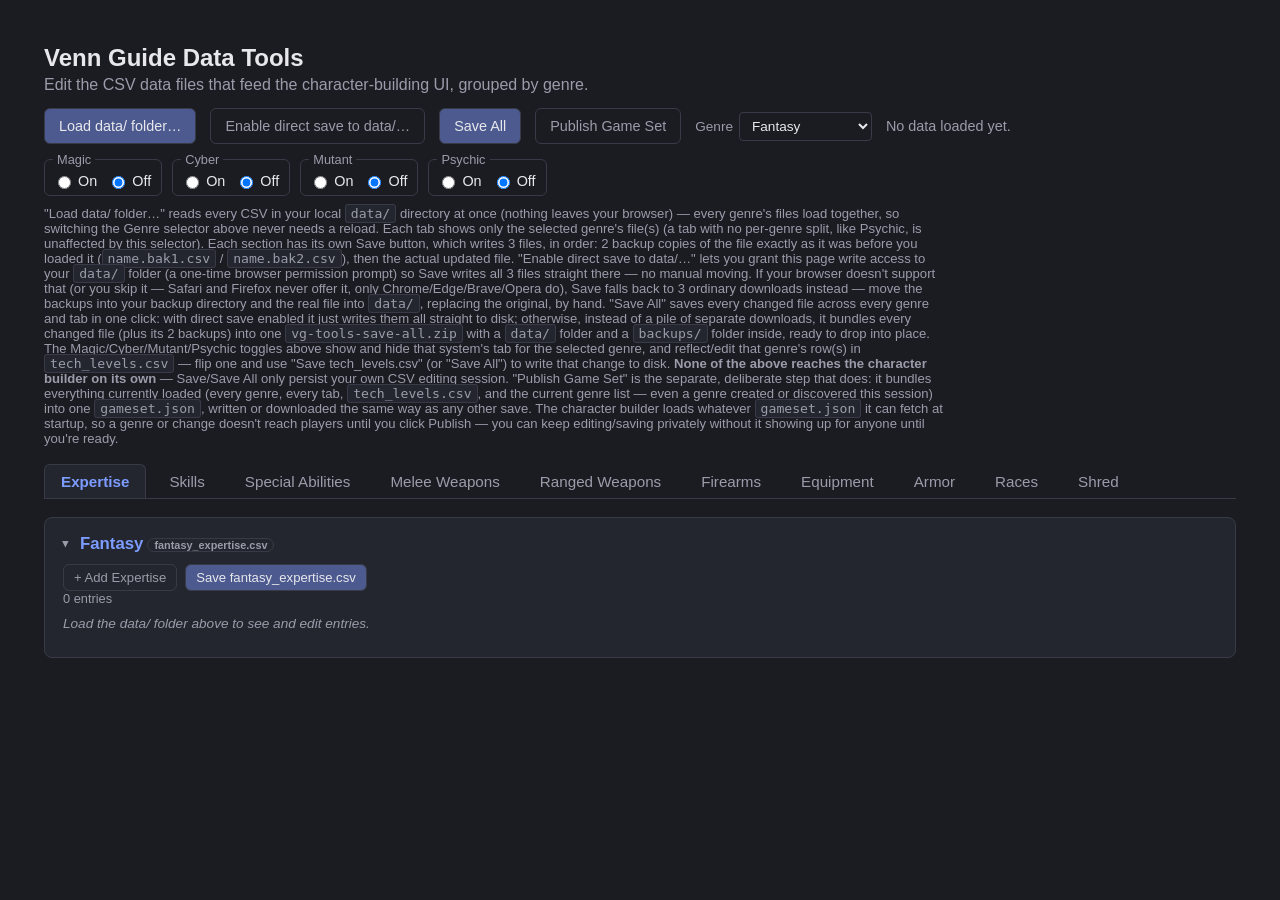
<file: vg-tools.html>
<!DOCTYPE html>
<html lang="en">
<head>
<meta charset="UTF-8">
<meta name="viewport" content="width=device-width, initial-scale=1.0">
<title>VennRPG — Venn Guide Data Tools</title>
<link rel="icon" href="data:,">
<link rel="stylesheet" href="src/style.css">
<link rel="stylesheet" href="src/vg-tools.css">
</head>
<body>
<div class="vg-shell">

  <header class="vg-header">
    <h1>Venn Guide Data Tools</h1>
    <p class="vg-sub">Edit the CSV data files that feed the character-building UI, grouped by genre.</p>
    <div class="vg-load-row">
      <button id="loadFolderBtn" type="button">Load data/ folder…</button>
      <button id="enableDirectSaveBtn" type="button" class="secondary">Enable direct save to data/…</button>
      <button id="vgSaveAllBtn" type="button">Save All</button>
      <button id="vgPublishBtn" type="button" class="secondary">Publish Game Set</button>
      <label class="vg-genre-select-label">
        Genre
        <select id="vgGenreSelect"></select>
      </label>
      <button id="vgSaveTechLevelsBtn" type="button" hidden>Save tech_levels.csv</button>
      <span id="loadStatus" class="vg-load-status">No data loaded yet.</span>
    </div>
    <div class="vg-toggle-row">
      <fieldset class="magic-field">
        <legend>Magic</legend>
        <label><input type="radio" name="vgMagicEnabled" id="vgMagicEnabledOn" value="on"> On</label>
        <label><input type="radio" name="vgMagicEnabled" id="vgMagicEnabledOff" value="off" checked> Off</label>
      </fieldset>
      <fieldset class="magic-field">
        <legend>Cyber</legend>
        <label><input type="radio" name="vgCyberEnabled" id="vgCyberEnabledOn" value="on"> On</label>
        <label><input type="radio" name="vgCyberEnabled" id="vgCyberEnabledOff" value="off" checked> Off</label>
      </fieldset>
      <fieldset class="magic-field">
        <legend>Mutant</legend>
        <label><input type="radio" name="vgMutantEnabled" id="vgMutantEnabledOn" value="on"> On</label>
        <label><input type="radio" name="vgMutantEnabled" id="vgMutantEnabledOff" value="off" checked> Off</label>
      </fieldset>
      <fieldset class="magic-field">
        <legend>Psychic</legend>
        <label><input type="radio" name="vgPsychicEnabled" id="vgPsychicEnabledOn" value="on"> On</label>
        <label><input type="radio" name="vgPsychicEnabled" id="vgPsychicEnabledOff" value="off" checked> Off</label>
      </fieldset>
    </div>
    <div id="vgNewGenreForm" class="vg-new-genre-form" hidden></div>
    <p class="vg-note">
      "Load data/ folder…" reads every CSV in your local <code>data/</code> directory at once (nothing leaves your
      browser) — every genre's files load together, so switching the Genre selector above never needs a reload.
      Each tab shows only the selected genre's file(s) (a tab with no per-genre split, like Psychic, is unaffected
      by this selector). Each section has its own Save button, which writes 3 files, in order: 2 backup copies of
      the file exactly as it was before you loaded it (<code>name.bak1.csv</code> / <code>name.bak2.csv</code>),
      then the actual updated file. "Enable direct save to data/…" lets you grant this page write access to your
      <code>data/</code> folder (a one-time browser permission prompt) so Save writes all 3 files straight there —
      no manual moving. If your browser doesn't support that (or you skip it — Safari and Firefox never offer
      it, only Chrome/Edge/Brave/Opera do), Save falls back to 3 ordinary downloads instead — move the backups
      into your backup directory and the real file into <code>data/</code>, replacing the original, by hand.
      "Save All" saves every changed file across every genre and tab in one click: with direct save enabled it
      just writes them all straight to disk; otherwise, instead of a pile of separate downloads, it bundles
      every changed file (plus its 2 backups) into one <code>vg-tools-save-all.zip</code> with a
      <code>data/</code> folder and a <code>backups/</code> folder inside, ready to drop into place. The
      Magic/Cyber/Mutant/Psychic toggles above show and hide that system's tab for the selected genre, and
      reflect/edit that genre's row(s) in <code>tech_levels.csv</code> — flip one and use "Save tech_levels.csv"
      (or "Save All") to write that change to disk. <strong>None of the above reaches the character builder
      on its own</strong> — Save/Save All only persist your own CSV editing session. "Publish Game Set" is the
      separate, deliberate step that does: it bundles everything currently loaded (every genre, every tab,
      <code>tech_levels.csv</code>, and the current genre list — even a genre created or discovered this
      session) into one <code>gameset.json</code>, written or downloaded the same way as any other save. The
      character builder loads whatever <code>gameset.json</code> it can fetch at startup, so a genre or change
      doesn't reach players until you click Publish — you can keep editing/saving privately without it showing
      up for anyone until you're ready.
    </p>
  </header>

  <nav class="vg-tabs" id="vgTabs"></nav>

  <main class="vg-tabpanels" id="vgTabPanels"></main>

</div>

<dialog id="vgMagicEditDialog" class="vg-magic-edit-dialog">
  <form method="dialog">
    <div id="vgMagicEditFields" class="vg-magic-edit-fields"></div>
    <div class="vg-magic-edit-actions">
      <button type="submit">Close</button>
    </div>
  </form>
</dialog>

<script src="src/vg-tools.js"></script>
</body>
</html>
</file>
<file: src/style.css>
:root {
  --bg: #1b1c22;
  --panel-bg: #24262f;
  --panel-border: #383b47;
  --text: #e8e8ec;
  --text-dim: #9a9caa;
  --accent: #7c9cff;
  --accent-dim: #4c5a8f;
  --dot-empty: #3a3d4a;
  --dot-filled: #7c9cff;
  font-family: -apple-system, BlinkMacSystemFont, "Segoe UI", Roboto, sans-serif;
}

* { box-sizing: border-box; }

body {
  margin: 0;
  background: var(--bg);
  color: var(--text);
  padding: 24px;
}

.sheet {
  max-width: 1100px;
  margin: 0 auto;
  display: flex;
  flex-direction: column;
  gap: 20px;
}

h1 { font-size: 1.4rem; margin: 0 0 12px; }
h2 { font-size: 1.1rem; margin: 0 0 12px; color: var(--accent); }

.sheet-header {
  background: var(--panel-bg);
  border: 1px solid var(--panel-border);
  border-radius: 10px;
  padding: 16px 20px;
}

.header-row {
  display: flex;
  gap: 20px;
  align-items: flex-end;
  flex-wrap: wrap;
}

.header-row label {
  display: flex;
  flex-direction: column;
  gap: 4px;
  font-size: 0.8rem;
  color: var(--text-dim);
}

.header-row label[hidden] { display: none; }

.header-row input, .header-row select {
  background: var(--bg);
  border: 1px solid var(--panel-border);
  color: var(--text);
  padding: 8px 10px;
  border-radius: 6px;
  font-size: 0.95rem;
}

.name-field { flex: 1 1 260px; }
.race-field { flex: 0 0 160px; }
.focus-field { flex: 0 0 160px; }
.tech-level-field { flex: 0 0 220px; }

.magic-field {
  display: flex;
  flex-direction: row;
  align-items: center;
  gap: 10px;
  border: 1px solid var(--panel-border);
  border-radius: 6px;
  padding: 6px 10px 6px 8px;
  margin: 0;
}

.magic-field legend {
  padding: 0 4px;
  font-size: 0.8rem;
  color: var(--text-dim);
}

.magic-field label {
  display: flex;
  flex-direction: row;
  align-items: center;
  gap: 4px;
  color: var(--text);
  font-size: 0.9rem;
}

.header-actions {
  display: flex;
  gap: 10px;
  margin-left: auto;
}

button {
  background: var(--accent-dim);
  color: var(--text);
  border: 1px solid var(--panel-border);
  padding: 9px 14px;
  border-radius: 6px;
  cursor: pointer;
  font-size: 0.9rem;
}

button:hover { background: var(--accent); }

button.secondary {
  background: transparent;
  color: var(--text-dim);
}

button.secondary:hover {
  background: var(--panel-border);
  color: var(--text);
}

.dice-btn { padding: 6px 12px; font-size: 0.85rem; }

.collapse-toggle {
  padding: 4px 10px;
  font-size: 0.9rem;
  line-height: 1;
  transition: transform 0.15s ease;
}

.collapse-toggle.collapsed {
  transform: rotate(-90deg);
}

.collapsible-body[hidden] {
  display: none;
}

.sheet-body {
  display: grid;
  grid-template-columns: 1.1fr 1fr;
  gap: 20px;
}

@media (max-width: 820px) {
  .sheet-body { grid-template-columns: 1fr; }
}

.panel {
  background: var(--panel-bg);
  border: 1px solid var(--panel-border);
  border-radius: 10px;
  padding: 16px 20px;
}

.panel-title-row {
  display: flex;
  justify-content: space-between;
  align-items: center;
}

.attributes-list {
  display: flex;
  flex-direction: column;
  gap: 8px;
}

.attribute-row {
  display: grid;
  grid-template-columns: 1fr 64px 48px 34px;
  align-items: center;
  gap: 8px;
}

.attribute-row .attr-name {
  font-size: 0.9rem;
  color: var(--text);
}

.attribute-row input[type="number"] {
  background: var(--bg);
  border: 1px solid var(--panel-border);
  color: var(--text);
  padding: 6px;
  border-radius: 6px;
  width: 100%;
  text-align: center;
}

.attr-defy {
  font-size: 0.8rem;
  color: var(--text-dim);
  text-align: center;
}

.attr-input-wrap {
  position: relative;
  display: block;
}

.attr-mod-mark {
  position: absolute;
  top: -6px;
  right: -4px;
  font-size: 0.95rem;
  font-weight: 700;
  color: var(--accent);
  cursor: default;
}

.attribute-row-header {
  margin-bottom: 2px;
}

.attribute-row-header .col-label {
  font-size: 0.7rem;
  color: var(--text-dim);
  text-align: center;
  text-transform: uppercase;
  letter-spacing: 0.04em;
}

.derived-stats-title {
  font-size: 0.85rem;
  color: var(--text-dim);
  text-transform: uppercase;
  letter-spacing: 0.04em;
  margin: 16px 0 8px;
  padding-top: 12px;
  border-top: 1px solid var(--panel-border);
}

.derived-stats-list {
  display: flex;
  flex-direction: column;
  gap: 8px;
}

#combatStatsList {
  margin-top: 2.8rem;
}

.combat-stats-spacer {
  height: 1.4rem;
}

.derived-row {
  display: flex;
  justify-content: space-between;
  align-items: center;
}

.derived-row .derived-name {
  font-size: 0.9rem;
  color: var(--text);
}

.derived-row .derived-value {
  font-size: 0.95rem;
  font-weight: 700;
  color: var(--accent);
}

.reroll-btn {
  padding: 6px;
  font-size: 0.9rem;
  line-height: 1;
}

.right-column {
  display: flex;
  flex-direction: column;
  gap: 20px;
}

.classes-list {
  display: flex;
  flex-direction: column;
  gap: 14px;
}

.class-box {
  border: 1px solid var(--panel-border);
  border-radius: 8px;
  padding: 10px 12px;
}

.class-box.is-focus {
  border-color: var(--accent);
  background: rgba(124, 156, 255, 0.06);
}

.class-box-header {
  display: flex;
  justify-content: space-between;
  align-items: center;
  margin-bottom: 8px;
}

.class-box-header .class-name {
  font-weight: 600;
  font-size: 0.95rem;
}

.class-box-header .focus-badge {
  font-size: 0.7rem;
  color: var(--accent);
  border: 1px solid var(--accent);
  border-radius: 10px;
  padding: 1px 8px;
}

.class-box-header .dots-value {
  font-size: 0.8rem;
  color: var(--text-dim);
}

.class-defy-line {
  margin-top: 6px;
  font-size: 0.7rem;
  color: var(--text-dim);
}

.dots-grid {
  display: grid;
  grid-template-columns: repeat(10, 14px);
  justify-content: start;
  gap: 6px;
}

.dot {
  display: inline-block;
  width: 14px;
  height: 14px;
  border-radius: 50%;
  border: 1px solid var(--panel-border);
  background: var(--dot-empty);
  cursor: pointer;
  padding: 0;
}

.dot.filled {
  background: var(--dot-filled);
  border-color: var(--dot-filled);
}

.dot:disabled {
  cursor: default;
  opacity: 0.9;
}

.dot.dot-static {
  cursor: default;
}

.vitals-freeform-row {
  display: flex;
  gap: 16px;
  margin-bottom: 12px;
}

.vitals-freeform-field {
  flex: 1;
  display: flex;
  flex-direction: column;
  gap: 4px;
  font-size: 0.8rem;
  color: var(--text-dim);
}

.vitals-freeform-field input {
  background: var(--bg);
  border: 1px solid var(--panel-border);
  color: var(--text);
  padding: 6px 8px;
  border-radius: 6px;
}

.vitals-list {
  display: flex;
  gap: 16px;
}

@media (max-width: 480px) {
  .vitals-list { flex-direction: column; }
}

.vitals-column {
  display: flex;
  flex-direction: column;
  gap: 8px;
  flex: 1 1 0;
  min-width: 0;
}

.vitals-row {
  display: flex;
  flex-wrap: wrap;
  align-items: center;
  row-gap: 4px;
  column-gap: 6px;
  font-size: 0.85rem;
}

.vitals-row .vitals-label {
  flex: 1 1 100%;
  font-weight: 600;
}

.vitals-subheader {
  font-weight: 600;
  font-size: 0.85rem;
  color: var(--text);
  margin-top: 6px;
}

.vitals-row-sub {
  font-size: 0.75rem;
  padding-left: 2ch;
}

.vitals-subparts-grid {
  display: grid;
  grid-template-columns: 1fr 1fr;
  gap: 2px 10px;
  padding-left: 2ch;
  margin: 2px 0 2px;
}

.vitals-subpart {
  display: flex;
  justify-content: space-between;
  gap: 6px;
  font-size: 0.68rem;
  color: var(--text-dim);
}

.vitals-subpart-label {
  color: var(--text-dim);
}

.vitals-subpart-value {
  color: var(--text);
  font-weight: 600;
}

.vitals-label {
  color: var(--text);
}

.vitals-base, .vitals-total {
  color: var(--text-dim);
  font-size: 0.8rem;
  white-space: nowrap;
}

.vitals-total {
  color: var(--accent);
  font-weight: 700;
}

.vitals-input {
  width: 50px;
  background: var(--bg);
  border: 1px solid var(--panel-border);
  color: var(--text);
  padding: 5px;
  border-radius: 6px;
  text-align: center;
}

.weapons-panel {
  display: flex;
  flex-direction: column;
  gap: 8px;
}

.weapons-tables {
  display: grid;
  grid-template-columns: 1fr 1fr;
  gap: 20px;
}

@media (max-width: 960px) {
  .weapons-tables { grid-template-columns: 1fr; }
}

/* Equipped panel stacks Ranged beneath Melee instead of side-by-side. */
.equipped-weapons-tables {
  grid-template-columns: 1fr;
}

.weapons-table-wrap {
  overflow-x: auto;
}

.weapons-table {
  width: 100%;
  border-collapse: collapse;
  min-width: 360px;
}

.weapons-table th, .weapons-table td {
  padding: 8px 10px;
  border-bottom: 1px solid var(--panel-border);
  font-size: 0.85rem;
  text-align: left;
}

.weapons-table th { color: var(--text-dim); font-weight: 500; }

.weapon-name-cell {
  min-width: 160px;
}

.weapon-name-cell .weapon-name {
  display: flex;
  align-items: baseline;
  gap: 6px;
  font-weight: 600;
  margin-bottom: 4px;
}

.weapon-name-cell .dots-grid {
  grid-template-columns: repeat(10, 12px);
  gap: 4px;
  margin-bottom: 3px;
}

.weapon-name-cell .dot {
  width: 12px;
  height: 12px;
}

.weapon-target {
  font-weight: 700;
  color: var(--accent);
}

.skills-tabs {
  display: flex;
  gap: 8px;
  margin-bottom: 10px;
  flex-wrap: wrap;
}

.skills-tab {
  background: var(--bg);
  border: 1px solid var(--panel-border);
  color: var(--text-dim);
  padding: 7px 14px;
  border-radius: 999px;
  cursor: pointer;
  font-size: 0.85rem;
}

.skills-tab:hover {
  color: var(--text);
}

.skills-tab.active {
  background: var(--accent-dim);
  border-color: var(--accent);
  color: var(--text);
}

.skills-summary {
  font-size: 0.8rem;
  color: var(--text-dim);
  margin-bottom: 14px;
}

.skills-list {
  display: grid;
  grid-template-columns: repeat(auto-fill, minmax(220px, 1fr));
  gap: 14px;
}

.skills-list.skills-list-vertical {
  display: flex;
  flex-direction: column;
  max-width: 420px;
}

.skill-box {
  border: 1px solid var(--panel-border);
  border-radius: 8px;
  padding: 10px 12px;
}

.skill-box-header {
  display: flex;
  justify-content: space-between;
  align-items: center;
  margin-bottom: 8px;
  gap: 8px;
}

.skill-name-wrap {
  display: flex;
  align-items: baseline;
  gap: 6px;
  min-width: 0;
}

.skill-name {
  font-weight: 600;
  font-size: 0.9rem;
}

.skill-target {
  font-size: 0.85rem;
  font-weight: 700;
  color: var(--accent);
  white-space: nowrap;
}

.item-attribute {
  font-size: 0.72rem;
  font-weight: 400;
  color: var(--text-dim);
  white-space: nowrap;
}

.skill-box .dots-grid {
  margin-bottom: 6px;
}

.specials-list {
  display: grid;
  grid-template-columns: repeat(auto-fill, minmax(260px, 1fr));
  gap: 14px;
}

.special-box {
  display: flex;
  align-items: flex-start;
  gap: 10px;
  border: 1px solid var(--panel-border);
  border-radius: 8px;
  padding: 10px 12px;
}

.special-box .special-dot {
  flex-shrink: 0;
  margin-top: 3px;
}

.special-text {
  min-width: 0;
}

.special-name-row {
  display: flex;
  align-items: baseline;
  gap: 6px;
  margin-bottom: 4px;
}

.special-name {
  font-weight: 600;
  font-size: 0.9rem;
}

.special-description {
  font-size: 0.78rem;
  color: var(--text-dim);
  line-height: 1.35;
}

.spells-list {
  display: flex;
  flex-direction: column;
  gap: 8px;
}

.spell-school-title {
  font-size: 0.85rem;
  color: var(--text-dim);
  text-transform: uppercase;
  letter-spacing: 0.04em;
  margin: 16px 0 8px;
  padding-top: 12px;
  border-top: 1px solid var(--panel-border);
}

.spell-school-title:first-child {
  margin-top: 0;
  padding-top: 0;
  border-top: none;
}

.spell-box {
  display: flex;
  align-items: flex-start;
  gap: 10px;
  border: 1px solid var(--panel-border);
  border-radius: 8px;
  padding: 10px 12px;
}

.spell-box .spell-dot {
  flex-shrink: 0;
  margin-top: 3px;
}

.spell-text {
  min-width: 0;
}

.spell-name-row {
  display: flex;
  align-items: baseline;
  gap: 10px;
  margin-bottom: 4px;
}

.spell-name {
  font-weight: 600;
  font-size: 0.9rem;
}

.spell-cost {
  font-size: 0.72rem;
  color: var(--accent);
  white-space: nowrap;
}

.spell-meta {
  font-size: 0.72rem;
  color: var(--text-dim);
  margin-bottom: 4px;
}

.spell-meta span {
  margin-right: 12px;
}

.spell-description {
  font-size: 0.78rem;
  color: var(--text-dim);
  line-height: 1.35;
}

.coinage-list {
  display: grid;
  grid-template-columns: 1fr 1fr;
  gap: 16px;
}

@media (max-width: 480px) {
  .coinage-list { grid-template-columns: 1fr; }
}

.coinage-column {
  display: flex;
  flex-direction: column;
  gap: 8px;
  min-width: 0;
}

.coinage-row {
  display: flex;
  align-items: center;
  gap: 10px;
}

.coinage-row .coinage-label {
  flex: 0 0 100px;
  font-size: 0.85rem;
  color: var(--text-dim);
}

.coinage-row .coinage-input {
  flex: 1;
  min-width: 0;
  background: var(--bg);
  border: 1px solid var(--panel-border);
  color: var(--text);
  padding: 7px 10px;
  border-radius: 6px;
  font-size: 0.95rem;
}

.equipped-panel #buyEquipmentBtn,
.weapons-panel #buyWeaponsBtn,
.specials-panel #buySpecialsBtn {
  margin-bottom: 12px;
}

.specials-modal {
  width: min(900px, 95vw);
}

.specials-modal #specialsList {
  overflow-y: auto;
  max-height: calc(85vh - 180px);
}

.weapons-modal {
  width: min(1000px, 95vw);
}

.weapons-modal .weapons-tables {
  overflow-y: auto;
  max-height: calc(85vh - 220px);
}

.equipment-owned-list {
  display: grid;
  grid-template-columns: 1fr 1fr;
  gap: 6px 16px;
}

@media (max-width: 560px) {
  .equipment-owned-list { grid-template-columns: 1fr; }
}

.equipment-owned-row {
  display: flex;
  justify-content: space-between;
  align-items: baseline;
  gap: 10px;
  font-size: 0.85rem;
  border-bottom: 1px solid var(--panel-border);
  padding-bottom: 6px;
}

.equipment-owned-row .equipment-owned-name {
  color: var(--text);
}

.equipment-owned-row .equipment-owned-qty {
  color: var(--text-dim);
  white-space: nowrap;
}

.equipment-owned-row .equipment-owned-cost {
  color: var(--accent);
  font-weight: 700;
  white-space: nowrap;
}

.equipment-empty {
  font-size: 0.85rem;
  color: var(--text-dim);
}

.equipment-modal {
  width: min(720px, 92vw);
  max-height: 85vh;
  background: var(--panel-bg);
  color: var(--text);
  border: 1px solid var(--panel-border);
  border-radius: 10px;
  padding: 20px 24px;
}

.equipment-modal::backdrop {
  background: rgba(0, 0, 0, 0.6);
}

.equipment-modal-header {
  display: flex;
  justify-content: space-between;
  align-items: center;
  margin-bottom: 8px;
}

.equipment-modal-header h2 {
  margin: 0;
}

.equipment-wealth-summary {
  margin-bottom: 12px;
  font-size: 0.85rem;
}

.equipment-modal-list {
  overflow-y: auto;
  max-height: calc(85vh - 160px);
  display: flex;
  flex-direction: column;
  gap: 8px;
}

.equipment-item-row {
  display: flex;
  align-items: center;
  gap: 12px;
  border: 1px solid var(--panel-border);
  border-radius: 8px;
  padding: 8px 12px;
}

.equipment-item-text {
  flex: 1;
  min-width: 0;
}

.equipment-item-name-row {
  display: flex;
  align-items: baseline;
  gap: 8px;
  flex-wrap: wrap;
}

.equipment-item-name {
  font-weight: 600;
  font-size: 0.9rem;
}

.equipment-item-cost {
  font-size: 0.78rem;
  color: var(--accent);
  white-space: nowrap;
}

.equipment-item-weight {
  font-size: 0.72rem;
  color: var(--text-dim);
  white-space: nowrap;
}

.equipment-item-description {
  font-size: 0.78rem;
  color: var(--text-dim);
  margin-top: 2px;
}

.equipment-qty-stepper {
  display: flex;
  align-items: center;
  gap: 8px;
  flex-shrink: 0;
}

.equipment-qty-stepper button {
  padding: 4px 10px;
  font-size: 0.9rem;
  line-height: 1;
}

.equipment-qty-value {
  min-width: 1.5em;
  text-align: center;
  font-size: 0.9rem;
}

.equipment-condition-flags {
  display: flex;
  flex-direction: column;
  gap: 2px;
  flex-shrink: 0;
}

.equipment-condition-flags label {
  display: flex;
  align-items: center;
  gap: 5px;
  font-size: 0.75rem;
  color: var(--text-dim);
  white-space: nowrap;
  cursor: pointer;
}

.equipment-condition-flags input[type="checkbox"] {
  accent-color: var(--accent);
  cursor: pointer;
}

.equipment-condition-flags input[type="checkbox"]:disabled {
  cursor: default;
}

.equipment-owned-condition {
  color: var(--text-dim);
  font-size: 0.72rem;
  white-space: nowrap;
}

/* Equipped panel */

.equipped-weapons-table th, .equipped-weapons-table td,
.equipped-armor-table th, .equipped-armor-table td,
.equipped-general-table th, .equipped-general-table td {
  white-space: nowrap;
}

.equipped-weapons-table .weapon-name-cell,
.equipped-armor-table td:first-child,
.equipped-general-table td:first-child {
  white-space: normal;
}

.equipped-condition-cell {
  font-size: 0.78rem;
  color: var(--text-dim);
}

.equipped-empty-row td {
  color: var(--text-dim);
  font-size: 0.85rem;
  padding: 10px 12px;
}

.equipped-armor-subrow td {
  padding: 2px 10px 8px;
  border-bottom: 1px solid var(--panel-border);
}

.armor-subparts-grid {
  display: flex;
  flex-wrap: wrap;
  gap: 4px 16px;
  padding-left: 2ch;
}

.armor-subpart {
  display: flex;
  gap: 4px;
  font-size: 0.7rem;
  color: var(--text-dim);
}

.armor-subpart-label::after {
  content: ':';
}

.armor-subpart-value {
  color: var(--text);
  font-weight: 600;
}
</file>
<file: src/vg-tools.css>
.vg-shell {
  max-width: 1400px;
  margin: 0 auto;
  padding: 20px;
}

.vg-header h1 {
  margin: 0 0 4px;
  font-size: 1.5rem;
}

.vg-sub {
  color: var(--text-dim);
  margin: 0 0 14px;
}

.vg-load-row {
  display: flex;
  align-items: center;
  gap: 14px;
  margin-bottom: 8px;
}

.vg-toggle-row {
  display: flex;
  align-items: center;
  flex-wrap: wrap;
  gap: 10px;
  margin-bottom: 10px;
}

.vg-load-status {
  color: var(--text-dim);
  font-size: 0.9rem;
}

.vg-genre-select-label {
  display: flex;
  align-items: center;
  gap: 6px;
  font-size: 0.85rem;
  color: var(--text-dim);
}

.vg-genre-select-label select {
  background: var(--bg);
  border: 1px solid var(--panel-border);
  color: var(--text);
  padding: 5px 8px;
  border-radius: 4px;
  font-size: 0.85rem;
}

.vg-load-status.vg-ok { color: #7fd38a; }
.vg-load-status.vg-warn { color: #e0b24a; }

.vg-new-genre-form[hidden] { display: none; }

.vg-new-genre-form {
  background: var(--panel-bg);
  border: 1px solid var(--panel-border);
  border-radius: 8px;
  padding: 14px 16px;
  margin-bottom: 14px;
  display: flex;
  flex-direction: column;
  gap: 10px;
}

.vg-new-genre-title {
  font-weight: 600;
  color: var(--accent);
}

.vg-new-genre-row {
  display: flex;
  flex-wrap: wrap;
  gap: 18px;
  align-items: center;
}

.vg-new-genre-row > label {
  display: flex;
  flex-direction: column;
  gap: 4px;
  font-size: 0.82rem;
  color: var(--text-dim);
}

.vg-new-genre-row > label:has(input[type="radio"]) {
  flex-direction: row;
  align-items: center;
  gap: 6px;
}

.vg-new-genre-form input[type="text"],
.vg-new-genre-form input[type="number"] {
  background: var(--bg);
  border: 1px solid var(--panel-border);
  color: var(--text);
  padding: 5px 8px;
  border-radius: 4px;
  font-size: 0.85rem;
}

.vg-new-genre-copyfrom {
  display: flex;
  align-items: center;
  gap: 6px;
  font-size: 0.82rem;
  color: var(--text-dim);
}

.vg-new-genre-copyfrom select {
  background: var(--bg);
  border: 1px solid var(--panel-border);
  color: var(--text);
  padding: 4px 6px;
  border-radius: 4px;
}

.vg-new-genre-error {
  color: #e07a7a;
  font-size: 0.82rem;
}

.vg-new-genre-actions {
  display: flex;
  gap: 8px;
}

.vg-note {
  color: var(--text-dim);
  font-size: 0.82rem;
  max-width: 900px;
  margin: 0 0 18px;
}

.vg-note code {
  background: var(--panel-bg);
  border: 1px solid var(--panel-border);
  border-radius: 3px;
  padding: 1px 5px;
}

.vg-tabs {
  display: flex;
  gap: 6px;
  flex-wrap: wrap;
  border-bottom: 1px solid var(--panel-border);
  margin-bottom: 18px;
}

.vg-tab-btn {
  background: none;
  border: 1px solid transparent;
  border-bottom: none;
  color: var(--text-dim);
  padding: 8px 16px;
  border-radius: 6px 6px 0 0;
  cursor: pointer;
  font-size: 0.95rem;
}

.vg-tab-btn:hover { color: var(--text); }

.vg-tab-btn.active {
  color: var(--accent);
  background: var(--panel-bg);
  border-color: var(--panel-border);
  font-weight: 600;
}

.vg-tabpanel { display: none; }
.vg-tabpanel.active { display: block; }

.vg-genre-section {
  background: var(--panel-bg);
  border: 1px solid var(--panel-border);
  border-radius: 8px;
  padding: 16px 18px;
  margin-bottom: 18px;
}

.vg-genre-section-header {
  display: flex;
  align-items: center;
  flex-wrap: wrap;
  gap: 10px;
  cursor: pointer;
  list-style: none;
}

.vg-genre-section-header::-webkit-details-marker { display: none; }

.vg-genre-section-header::before {
  content: '\25B8';
  color: var(--text-dim);
  font-size: 0.8rem;
  transition: transform 0.15s ease;
}

details.vg-genre-section[open] > .vg-genre-section-header::before {
  transform: rotate(90deg);
}

.vg-genre-section-header h3 {
  margin: 0;
  font-size: 1.05rem;
  color: var(--accent);
}

.vg-genre-section-body {
  margin-top: 10px;
}

.vg-genre-actions {
  display: flex;
  gap: 8px;
  flex-wrap: wrap;
}

.vg-genre-actions button {
  font-size: 0.82rem;
  padding: 5px 10px;
}

.vg-row-count {
  color: var(--text-dim);
  font-size: 0.8rem;
}

.vg-table-wrap {
  overflow-x: auto;
  margin-bottom: 10px;
}

table.vg-table {
  width: 100%;
  border-collapse: collapse;
  font-size: 0.85rem;
}

table.vg-table th {
  text-align: left;
  color: var(--text-dim);
  font-weight: 600;
  padding: 4px 6px;
  border-bottom: 1px solid var(--panel-border);
  white-space: nowrap;
}

table.vg-table th.vg-sortable-col {
  cursor: pointer;
  user-select: none;
}

table.vg-table th.vg-sortable-col:hover {
  color: var(--accent);
}

table.vg-table td {
  padding: 3px 6px;
  border-bottom: 1px solid var(--panel-border);
  vertical-align: top;
}

table.vg-table tr.vg-row-dirty td {
  background: rgba(124, 156, 255, 0.07);
}

table.vg-table tr.vg-row-new td {
  background: rgba(127, 211, 138, 0.08);
}

.vg-cell-input {
  width: 100%;
  min-width: 70px;
  background: var(--bg);
  border: 1px solid var(--panel-border);
  color: var(--text);
  padding: 4px 6px;
  border-radius: 4px;
  font-size: 0.85rem;
  box-sizing: border-box;
}

.vg-cell-input.vg-wide { min-width: 220px; }
.vg-cell-input.vg-narrow { min-width: 50px; width: 60px; }

.vg-description-input {
  font-family: inherit;
  line-height: 1.4;
  resize: vertical;
}

.vg-multiselect {
  display: flex;
  flex-direction: column;
  gap: 3px;
  min-width: 140px;
}

.vg-multiselect select {
  background: var(--bg);
  border: 1px solid var(--panel-border);
  color: var(--text);
  border-radius: 4px;
  font-size: 0.82rem;
  padding: 2px;
}

.vg-multiselect-add {
  display: flex;
  gap: 4px;
}

.vg-multiselect-add input {
  flex: 1;
  min-width: 0;
  background: var(--bg);
  border: 1px solid var(--panel-border);
  color: var(--text);
  padding: 2px 5px;
  border-radius: 4px;
  font-size: 0.78rem;
}

.vg-multiselect-add button {
  font-size: 0.75rem;
  padding: 2px 7px;
}

.vg-delete-btn {
  background: none;
  border: 1px solid var(--panel-border);
  color: #e07a7a;
  border-radius: 4px;
  padding: 3px 8px;
  cursor: pointer;
  font-size: 0.8rem;
}

.vg-delete-btn:hover { border-color: #e07a7a; }

.vg-empty-note {
  color: var(--text-dim);
  font-style: italic;
  font-size: 0.85rem;
  padding: 10px 0;
}

.vg-file-tag {
  display: inline-block;
  font-size: 0.68rem;
  color: var(--text-dim);
  border: 1px solid var(--panel-border);
  border-radius: 8px;
  padding: 0 6px;
  margin-left: 4px;
  vertical-align: middle;
}

.vg-edit-btn {
  background: none;
  border: 1px solid var(--panel-border);
  color: var(--accent);
  border-radius: 4px;
  padding: 3px 8px;
  cursor: pointer;
  font-size: 0.8rem;
  white-space: nowrap;
}

.vg-edit-btn:hover { border-color: var(--accent); }

.vg-magic-edit-dialog {
  width: min(700px, 92vw);
  max-height: 86vh;
  padding: 0;
  border: 1px solid var(--panel-border);
  border-radius: 8px;
  background: var(--panel-bg);
  color: var(--text);
}

.vg-magic-edit-dialog::backdrop {
  background: rgba(0, 0, 0, 0.5);
}

.vg-magic-edit-dialog form {
  display: flex;
  flex-direction: column;
  max-height: 86vh;
}

.vg-magic-edit-fields {
  display: flex;
  flex-direction: column;
  gap: 12px;
  padding: 18px 20px;
  overflow-y: auto;
}

.vg-magic-edit-field {
  display: flex;
  flex-direction: column;
  gap: 4px;
}

.vg-magic-edit-label {
  font-size: 0.78rem;
  color: var(--text-dim);
  text-transform: capitalize;
}

.vg-magic-edit-textarea {
  font-family: inherit;
  line-height: 1.4;
  resize: vertical;
  width: 100%;
  box-sizing: border-box;
}

.vg-magic-edit-actions {
  padding: 12px 20px;
  border-top: 1px solid var(--panel-border);
  display: flex;
  justify-content: flex-end;
}
</file>
